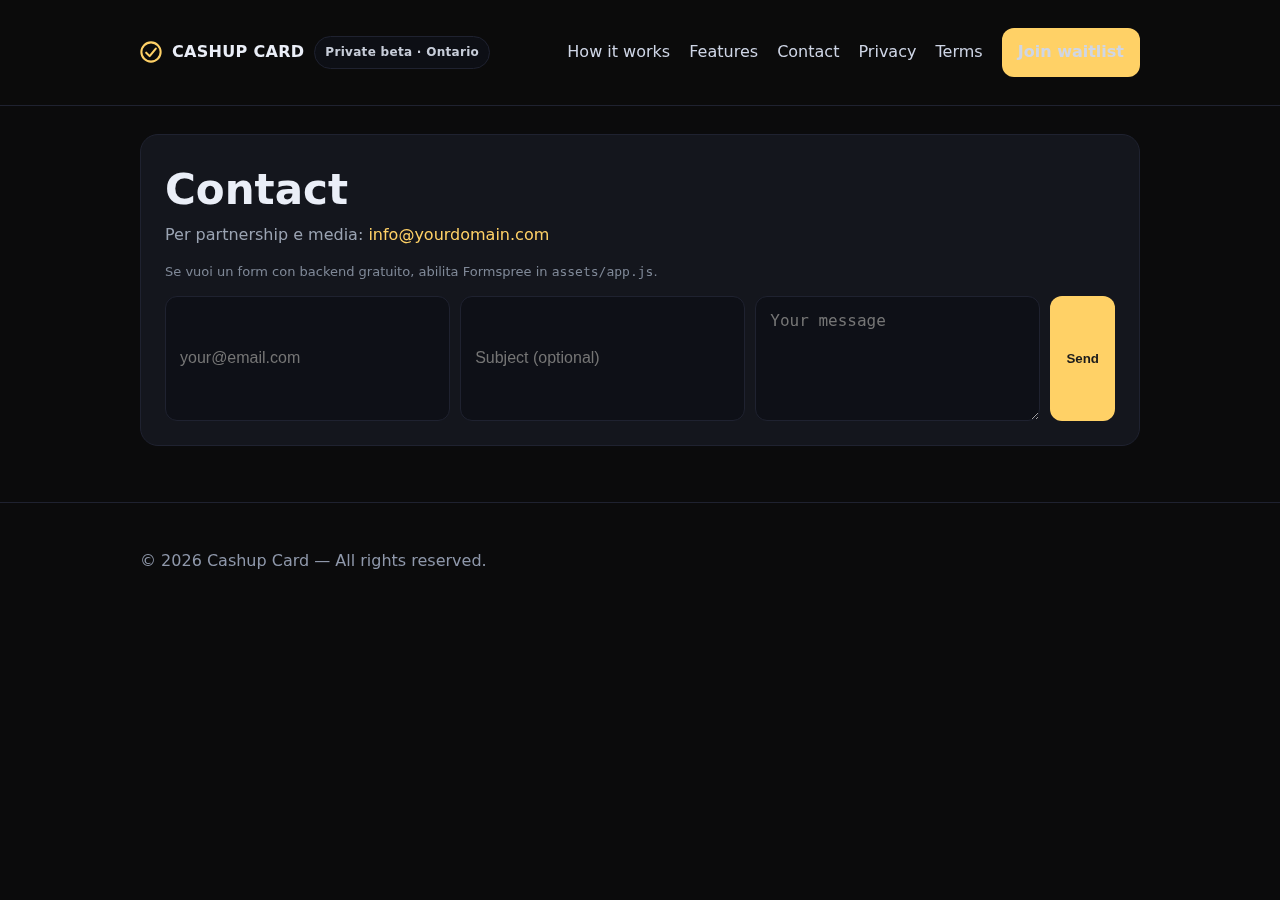
<file: contact.html>
<!doctype html>
<html lang="en">
<head>
  <meta charset="utf-8">
  <meta name="viewport" content="width=device-width,initial-scale=1">
  <title>Contact — Cashup Card</title>
  <link rel="icon" href="assets/favicon.svg" type="image/svg+xml">
  <link rel="stylesheet" href="assets/style.css">
</head>
<body>
  
<header class="header">
  <div class="container nav">
    <div class="brand">
      <img src="assets/favicon.svg" alt="Cashup" width="22" height="22"/>
      <b>CASHUP CARD</b>
      <span class="badge">Private beta · Ontario</span>
    </div>
    <nav>
      <a href="index.html#how">How it works</a>
      <a href="index.html#features">Features</a>
      <a href="contact.html">Contact</a>
      <a href="privacy.html">Privacy</a>
      <a href="terms.html">Terms</a>
      <a class="btn" href="index.html#waitlist">Join waitlist</a>
    </nav>
  </div>
</header>

  <main class="container">
    <section class="card">
      <h1>Contact</h1>
      <p>Per partnership e media: <a href="mailto:info@yourdomain.com">info@yourdomain.com</a></p>
      <p class="note">Se vuoi un form con backend gratuito, abilita Formspree in <code>assets/app.js</code>.</p>
      <form class="form" onsubmit="window.location.href = `mailto:info@yourdomain.com?subject=Contact&body=${encodeURIComponent(document.getElementById('cmsg').value)}`; return false;">
        <input class="input" type="email" required placeholder="your@email.com">
        <input id="csubj" class="input" type="text" placeholder="Subject (optional)">
        <textarea id="cmsg" class="input" rows="5" placeholder="Your message"></textarea>
        <button class="btn" type="submit">Send</button>
      </form>
    </section>
  </main>
  
<footer class="footer">
  <div class="container">
    © <span id="year"></span> Cashup Card — All rights reserved.
  </div>
</footer>
<script src="assets/app.js"></script>

</body>
</html>
</file>
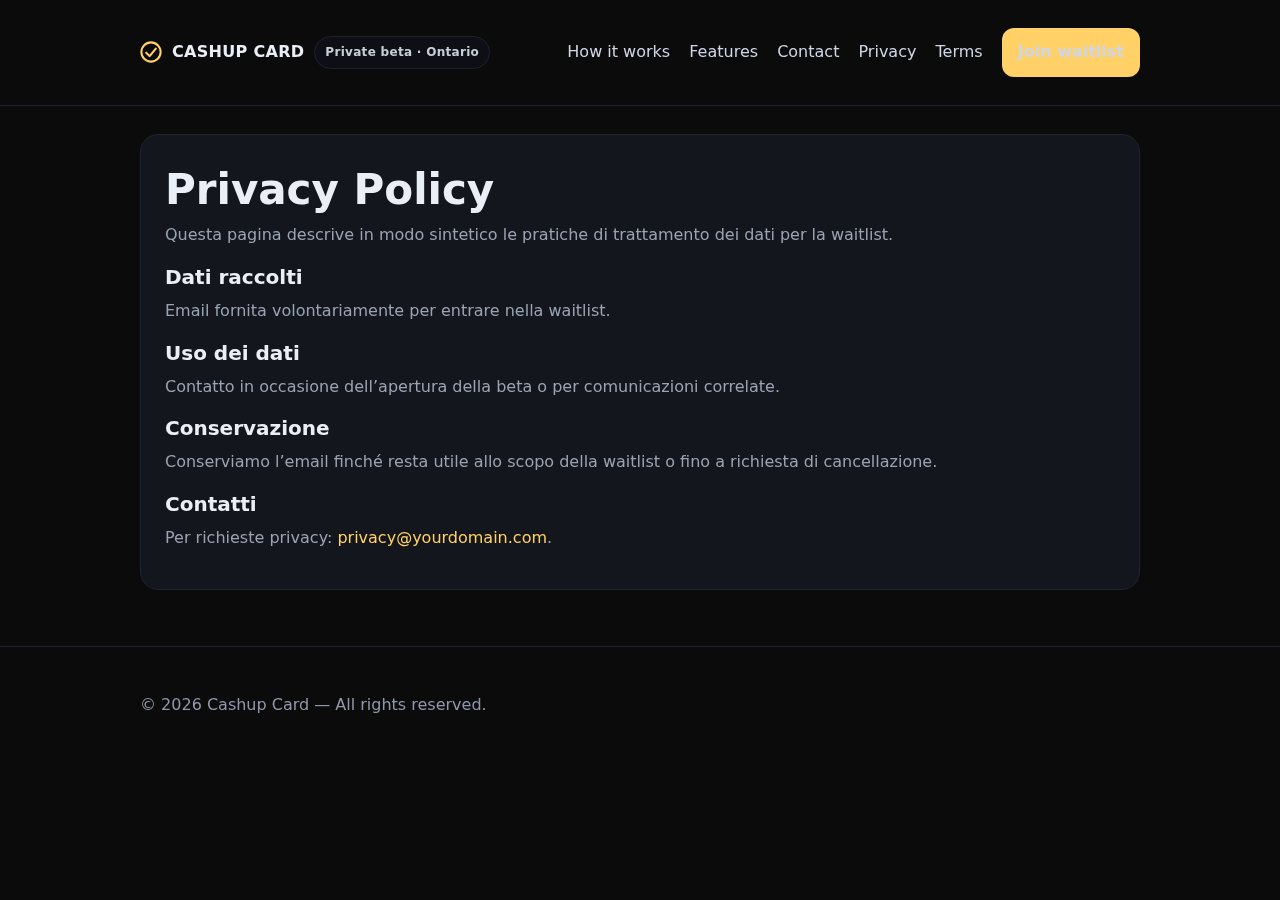
<file: privacy.html>
<!doctype html>
<html lang="en">
<head>
  <meta charset="utf-8">
  <meta name="viewport" content="width=device-width,initial-scale=1">
  <title>Privacy — Cashup Card</title>
  <link rel="icon" href="assets/favicon.svg" type="image/svg+xml">
  <link rel="stylesheet" href="assets/style.css">
</head>
<body>
  
<header class="header">
  <div class="container nav">
    <div class="brand">
      <img src="assets/favicon.svg" alt="Cashup" width="22" height="22"/>
      <b>CASHUP CARD</b>
      <span class="badge">Private beta · Ontario</span>
    </div>
    <nav>
      <a href="index.html#how">How it works</a>
      <a href="index.html#features">Features</a>
      <a href="contact.html">Contact</a>
      <a href="privacy.html">Privacy</a>
      <a href="terms.html">Terms</a>
      <a class="btn" href="index.html#waitlist">Join waitlist</a>
    </nav>
  </div>
</header>

  <main class="container">
    <section class="card">
      <h1>Privacy Policy</h1>
      <p>Questa pagina descrive in modo sintetico le pratiche di trattamento dei dati per la waitlist.</p>
      <h3>Dati raccolti</h3>
      <p>Email fornita volontariamente per entrare nella waitlist.</p>
      <h3>Uso dei dati</h3>
      <p>Contatto in occasione dell’apertura della beta o per comunicazioni correlate.</p>
      <h3>Conservazione</h3>
      <p>Conserviamo l’email finché resta utile allo scopo della waitlist o fino a richiesta di cancellazione.</p>
      <h3>Contatti</h3>
      <p>Per richieste privacy: <a href="mailto:privacy@yourdomain.com">privacy@yourdomain.com</a>.</p>
    </section>
  </main>
  
<footer class="footer">
  <div class="container">
    © <span id="year"></span> Cashup Card — All rights reserved.
  </div>
</footer>
<script src="assets/app.js"></script>

</body>
</html>
</file>
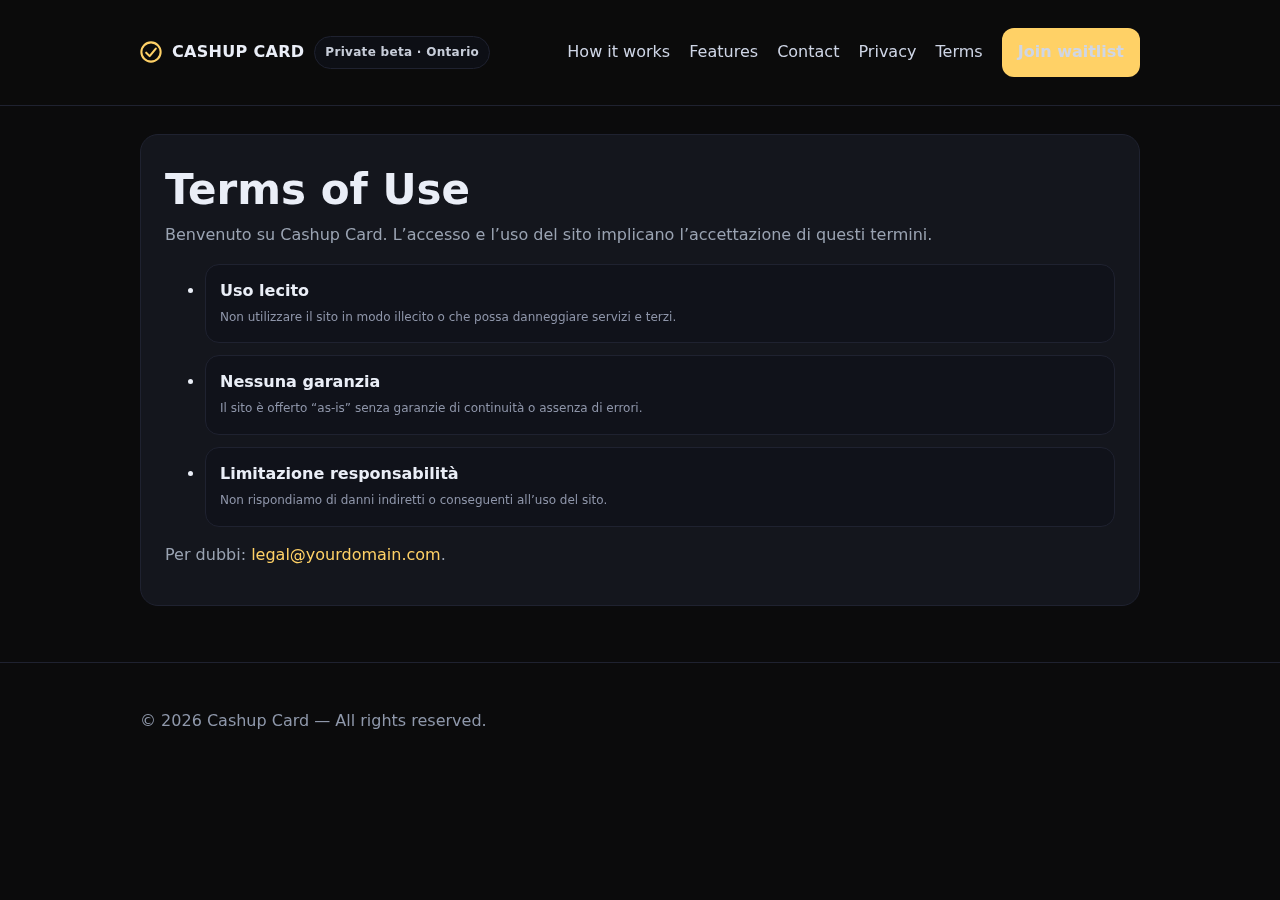
<file: terms.html>
<!doctype html>
<html lang="en">
<head>
  <meta charset="utf-8">
  <meta name="viewport" content="width=device-width,initial-scale=1">
  <title>Terms — Cashup Card</title>
  <link rel="icon" href="assets/favicon.svg" type="image/svg+xml">
  <link rel="stylesheet" href="assets/style.css">
</head>
<body>
  
<header class="header">
  <div class="container nav">
    <div class="brand">
      <img src="assets/favicon.svg" alt="Cashup" width="22" height="22"/>
      <b>CASHUP CARD</b>
      <span class="badge">Private beta · Ontario</span>
    </div>
    <nav>
      <a href="index.html#how">How it works</a>
      <a href="index.html#features">Features</a>
      <a href="contact.html">Contact</a>
      <a href="privacy.html">Privacy</a>
      <a href="terms.html">Terms</a>
      <a class="btn" href="index.html#waitlist">Join waitlist</a>
    </nav>
  </div>
</header>

  <main class="container">
    <section class="card">
      <h1>Terms of Use</h1>
      <p>Benvenuto su Cashup Card. L’accesso e l’uso del sito implicano l’accettazione di questi termini.</p>
      <ul class="list">
        <li class="feature"><b>Uso lecito</b><br><span class="small">Non utilizzare il sito in modo illecito o che possa danneggiare servizi e terzi.</span></li>
        <li class="feature"><b>Nessuna garanzia</b><br><span class="small">Il sito è offerto “as-is” senza garanzie di continuità o assenza di errori.</span></li>
        <li class="feature"><b>Limitazione responsabilità</b><br><span class="small">Non rispondiamo di danni indiretti o conseguenti all’uso del sito.</span></li>
      </ul>
      <p>Per dubbi: <a href="mailto:legal@yourdomain.com">legal@yourdomain.com</a>.</p>
    </section>
  </main>
  
<footer class="footer">
  <div class="container">
    © <span id="year"></span> Cashup Card — All rights reserved.
  </div>
</footer>
<script src="assets/app.js"></script>

</body>
</html>
</file>
<file: assets/style.css>
:root{
  --bg:#0b0b0c; --surface:#111217; --card:#14161d; --line:#1f2230;
  --fg:#eaeef7; --muted:#9aa3b2; --accent:#ffd166; --accent-2:#7ed957;
}
*{box-sizing:border-box}
html,body{height:100%}
body{margin:0;background:var(--bg);color:var(--fg);font:16px/1.55 system-ui,-apple-system,Segoe UI,Roboto,Ubuntu,Arial}
a{color:var(--accent);text-decoration:none}
a:hover{text-decoration:underline}
.container{max-width:1040px;margin:0 auto;padding:28px 20px}
.header{position:sticky;top:0;backdrop-filter:saturate(140%) blur(8px);background:rgba(11,11,12,.6);border-bottom:1px solid var(--line);z-index:50}
.nav{display:flex;align-items:center;justify-content:space-between;gap:16px}
.brand{display:flex;align-items:center;gap:10px;font-weight:800;letter-spacing:.3px}
.brand b{color:var(--fg)}
.badge{display:inline-flex;align-items:center;gap:6px;border:1px solid var(--line);border-radius:999px;padding:6px 10px;color:#c7cdd9;font-size:12px;background:#0d0f15}
.nav a{color:#cfd6e6;margin-left:14px}
.btn{display:inline-flex;align-items:center;gap:8px;border:0;border-radius:12px;padding:12px 16px;background:var(--accent);color:#1b1b1b;font-weight:800;cursor:pointer}
.btn.secondary{background:#1a1d26;color:#e8edf7;border:1px solid var(--line)}
.hero{padding:48px 0 10px}
.grid{display:grid;gap:18px}
@media(min-width:900px){.grid-2{grid-template-columns:1.1fr .9fr}}
.card{background:var(--card);border:1px solid var(--line);border-radius:18px;padding:24px}
h1{font-size:42px;line-height:1.1;margin:8px 0 10px}
h2{font-size:28px;margin:0 0 8px}
h3{font-size:20px;margin:0 0 6px}
p{color:var(--muted);margin:0 0 14px}
.list{display:grid;gap:12px}
.feature{border:1px solid var(--line);border-radius:14px;padding:14px;background:#10121a}
.footer{border-top:1px solid var(--line);margin-top:28px;padding:18px 0;color:#8f98ab}
.input, .select{width:100%;border-radius:12px;border:1px solid var(--line);background:#0e1017;color:var(--fg);padding:14px;font-size:16px;outline:none}
.form{display:flex;gap:10px;flex-wrap:wrap}
.form .input{flex:1;min-width:240px}
.kpi{display:grid;grid-template-columns:repeat(3,1fr);gap:8px}
.kpi div{background:#0f1119;border:1px solid var(--line);border-radius:12px;padding:12px}
.note{font-size:13px;color:#7f8897}
.table{width:100%;border-collapse:separate;border-spacing:0}
.table th,.table td{padding:12px;border-bottom:1px solid var(--line);text-align:left}
.cta{display:flex;gap:10px;flex-wrap:wrap;margin-top:12px}
.img{width:100%;height:auto;border-radius:14px;border:1px solid var(--line)}
.small{font-size:12px;color:#8e95a9}
.code{font-family:ui-monospace,SFMono-Regular,Menlo,Monaco,Consolas,monospace;background:#0e1116;border:1px solid #22273a;border-radius:10px;padding:12px;display:block;overflow:auto}
.ok{color:var(--accent-2)}
</file>
